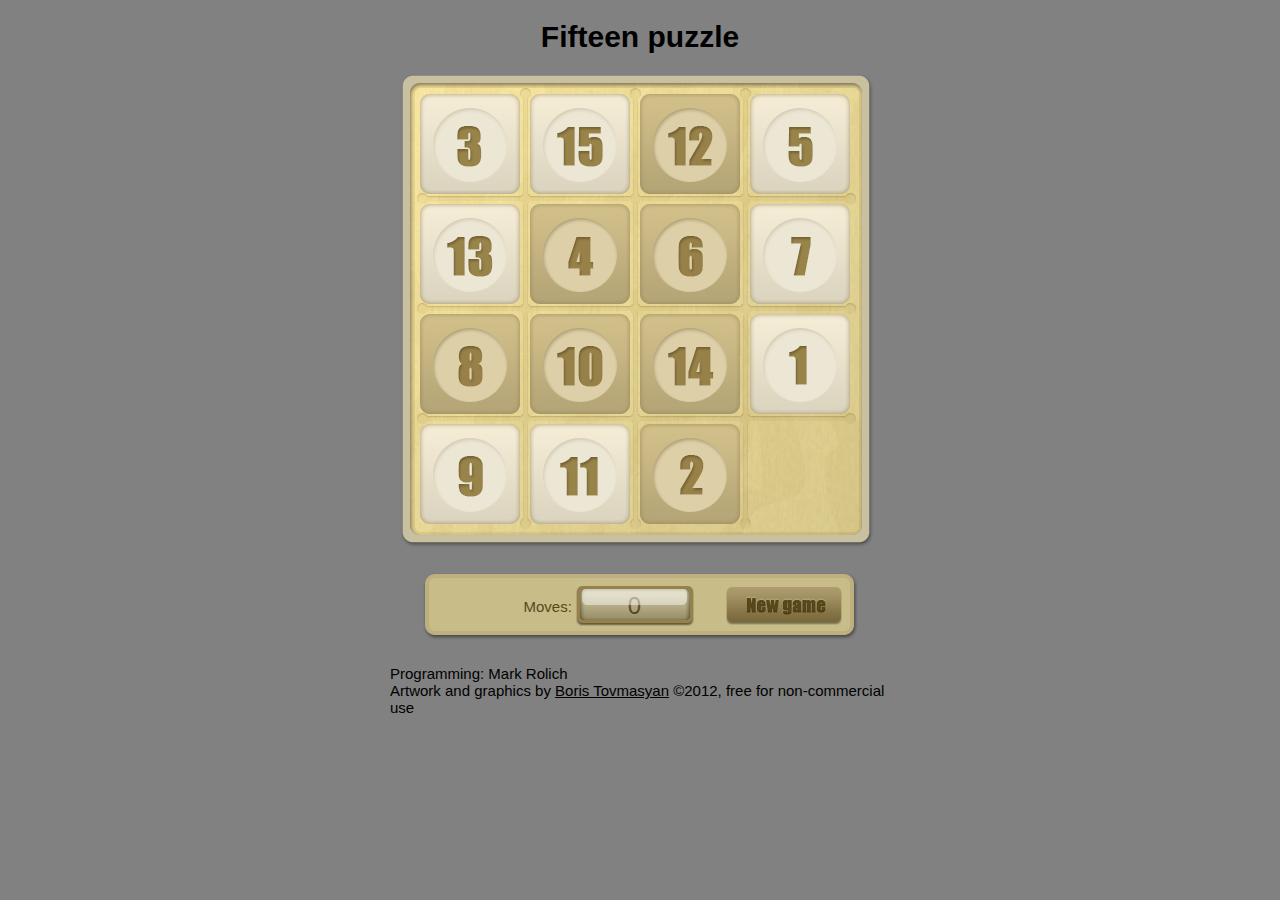
<file: demo/index.html>
<!DOCTYPE HTML PUBLIC "-//W3C//DTD HTML 4.01//EN"
"http://www.w3.org/TR/html4/strict.dtd">
<html>
<head>
<title>Fifteen puzzle</title>
<meta http-equiv="Content-Type" content="text/html; charset=utf-8">
</head>
<link rel="stylesheet" type="text/css" href="index.css">
<!--[if IE]>
	<link rel="stylesheet" type="text/css" href="ie6.css" />
<![endif]-->
<body>
<h1>Fifteen puzzle</h1>

<div id="board"></div>

<div class="controls">
<div class="lft">&nbsp;</div>
<div class="bg">
<div class="info" id="info">Moves: <div id="moves">0</div><div class="moves_bg">&nbsp;</div></div>
<a href="javascript:void(0)" id="new-game">&nbsp;</a>
</div>
<div class="rgt">&nbsp;</div>
</div>

<div class="credits">
    <div>Programming: Mark Rolich</div>
    <div>Artwork and graphics by <a href="http://www.facebook.com/boris.tovmasyan">Boris Tovmasyan</a> &copy;2012, free for non-commercial use</div>
</div>

<script type="text/javascript" src="../Event.js"></script>
<script type="text/javascript" src="../FifteenPuzzle.js"></script>
<script type="text/javascript">
"use strict";
var evt             = new Event(),
    board           = document.getElementById('board'),
    game            = new FifteenPuzzle(evt, board),
    gameInfo        = document.getElementById('info'),
    movesNum        = document.getElementById('moves'),
    btn             = document.getElementById('new-game'),
    restartText     = 'Are you sure to restart the game?',
    winRestartText  = 'Play again?',
    slideCallback   = function (moveCnt) {
        movesNum.childNodes[0].nodeValue = moveCnt;
    },
    restart         = function (confirmText) {
        if (window.confirm(confirmText)) {
            gameInfo.innerHTML = 'Moves: <div id="moves">0</div><div class="moves_bg">&nbsp;</div>';
            movesNum = document.getElementById('moves');
            movesNum.childNodes[0].nodeValue = 0;
            game.render();
        }
    },
    winCallback     = function (moveCnt) {
        gameInfo.innerHTML = 'You won in <strong>' + moveCnt + '</strong> moves!';

        window.setTimeout(function () {
            restart(winRestartText);
        }, 2000);
    };

game.render();
game.speed = 10;

game.onslide    = slideCallback;
game.onwin      = winCallback;

evt.attach('click', btn, function () {
    restart(restartText);
});
</script>
</body>
</html>
</file>
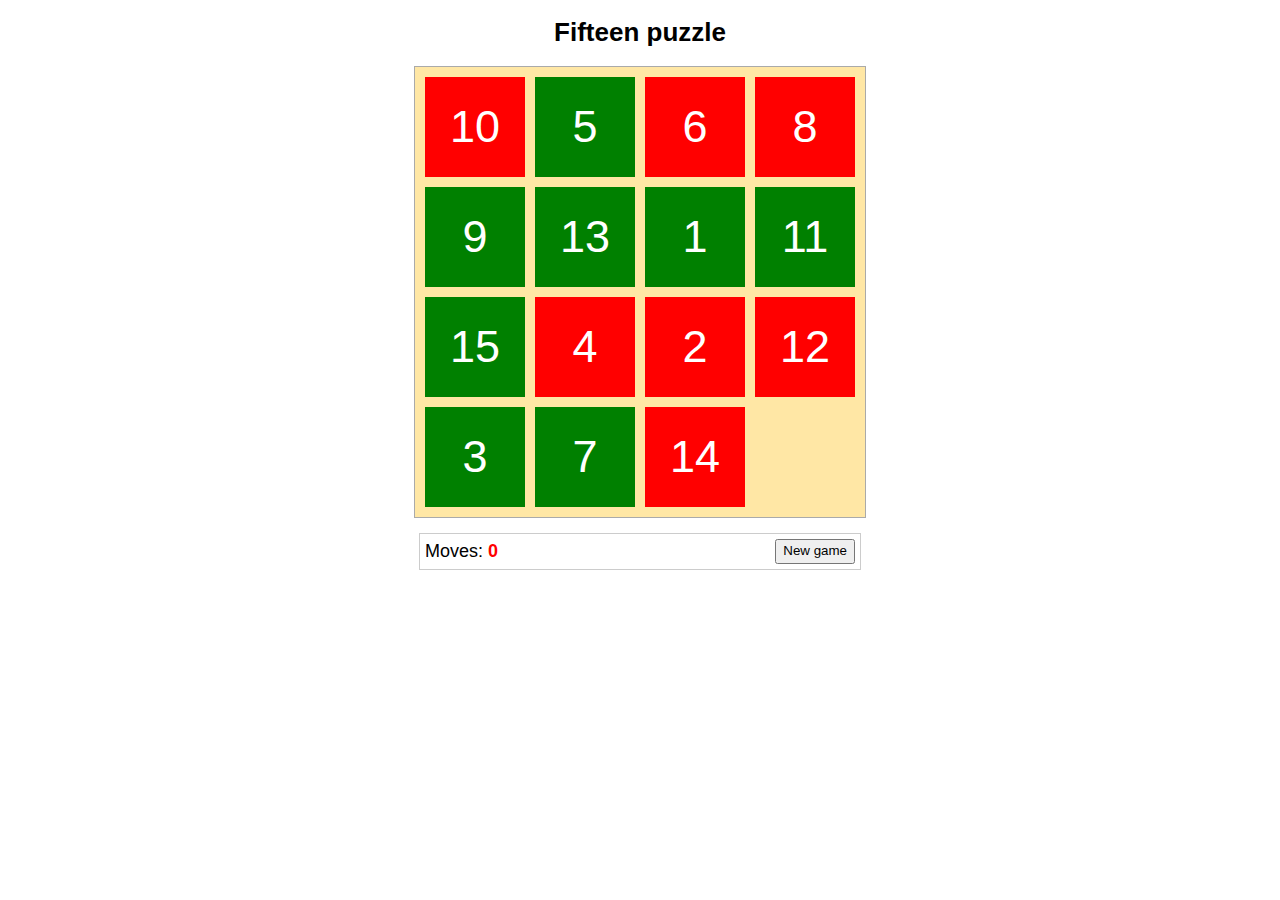
<file: fifteenpuzzle.html>
<!DOCTYPE HTML PUBLIC "-//W3C//DTD HTML 4.01//EN"
"http://www.w3.org/TR/html4/strict.dtd">
<html>
<head>
<title>Fifteen puzzle</title>
<meta http-equiv="Content-Type" content="text/html; charset=utf-8">
</head>
<link rel="stylesheet" type="text/css" href="fifteenpuzzle.css">
<body>
<h1>Fifteen puzzle</h1>

<div id="board">&nbsp;</div>

<div class="info">
<div id="game-info">Moves: <strong id="moves">0</strong></div>
<button type="button" id="new-game" style="float: right">New game</button>
</div>

<script type="text/javascript" src="Event.js"></script>
<script type="text/javascript" src="FifteenPuzzle.js"></script>
<script type="text/javascript">
"use strict";
var evt             = new Event(),
    board           = document.getElementById('board'),
    game            = new FifteenPuzzle(evt, board),
    gameInfo        = document.getElementById('game-info'),
    movesNum        = document.getElementById('moves'),
    btn             = document.getElementById('new-game'),
    restartText     = 'Are you sure to restart the game?',
    winRestartText  = 'Play again?',
    slideCallback   = function (moveCnt) {
        movesNum.childNodes[0].nodeValue = moveCnt;
    },
    restart         = function (confirmText) {
        if (window.confirm(confirmText)) {
            gameInfo.innerHTML = 'Moves: <strong id="moves">0</strong>';
            movesNum = document.getElementById('moves');
            movesNum.childNodes[0].nodeValue = 0;
            game.render();
        }
    },
    winCallback     = function (moveCnt) {
        gameInfo.innerHTML = 'You won in <strong>' + moveCnt + '</strong> moves!';

        window.setTimeout(function () {
            restart(winRestartText);
        }, 2000);
    };

game.render();
game.speed = 10;

game.onslide    = slideCallback;
game.onwin      = winCallback;

evt.attach('click', btn, function () {
    restart(restartText);
});
</script>
</body>
</html>
</file>
<file: demo/index.css>
html, body {
    font: 15px Impact, Arial, sans-serif;
    background-color: #818181
}

h1 {
    text-align: center
}

#board {
    background: transparent url('img/board.png') no-repeat 0 0 scroll;
    margin: 0px auto;
    padding: 10px 0 0 20px;
    width: 460px;
    height: 474px;
}

table {
    -moz-user-select: -moz-none;
    -khtml-user-select: none;
    -webkit-user-select: none;
    -ms-user-select: none;
    user-select: none;
    float: left;
    border-collapse: collapse;
    padding: 0;
    margin: 10px 0;
    font-size: 0;
    width: 440px;
    height: 440px;

}

table td {
    width: 100px;
    height: 100px;
    padding: 0px;
    margin: 0;
    top: 0;
    z-index: 0;
    vertical-align: top
}

table td a {
    position: absolute;
    width: 100px;
    height: 100px;
    line-height: 100px;
    display: block;
    text-decoration: none;
    padding: 0;
    text-align: center;
    z-index: 1000
}

.tile {
    background-color: transparent;
    background-image: url('img/tiles.png');
    background-repeat: no-repeat;
    font-size: 0
}

.tile-1  {background-position: 0 0}
.tile-2 {background-position: -100px 0px}
.tile-3 {background-position: -200px 0px}
.tile-4 {background-position: -300px 0px}
.tile-5 {background-position: 0px -100px}
.tile-6 {background-position: -100px -100px}
.tile-7 {background-position: -200px -100px}
.tile-8 {background-position: -300px -100px}
.tile-9 {background-position: 0px -200px}
.tile-10 {background-position: -100px -200px}
.tile-11 {background-position: -200px -200px}
.tile-12 {background-position: -300px -200px}
.tile-13 {background-position: 0px -300px}
.tile-14 {background-position: -100px -300px}
.tile-15 {background-position: -200px -300px}

.controls {
    width: 435px;
    margin: 15px auto 0 auto;
    overflow: hidden;
    padding: 0;
    height: 67px;
    line-height: 67px
}

.controls .lft {
    float: left;
    width: 11px;
    background: transparent url('img/ctrl_bar_lft_bg.png') no-repeat 0 0 scroll;
}

.controls .bg {
    float: left;
    width: 411px;
    background: transparent url('img/ctrl_bar_bg.png') repeat-x 0 0 scroll;
}

.controls .rgt {
    float: right;
    width: 13px;
    background: transparent url('img/ctrl_bar_rgt_bg.png') no-repeat 0 0 scroll;
}

.controls a {
    margin: 14px 3px 0 0;
    float: right;
    width: 116px;
    height: 38px;
    text-decoration: none;
    background: transparent url('img/new_game_btn_normal.png') no-repeat 0 0 scroll;
}

.controls a:hover {
    width: 116px;
    height: 38px;
    background: transparent url('img/new_game_btn_over.png') no-repeat 0 0 scroll;
}

.controls a:active {
    width: 116px;
    height: 38px;
    background: transparent url('img/new_game_btn_down.png') no-repeat 0 0 scroll;
}

.info {
    float: left;
    width: 170px;
    margin-left: 90px;
    position: relative;
    color: #594819
}

.info div {
    position: absolute;
    top: 0;
    right: 0;
    font-size: 24px;
    width: 118px;
    height: 40px;
    margin-top: 13px;
    text-align: center;
    line-height: 40px;
    z-index: 0
}

.info .moves_bg {
    position: absolute;
    z-index: 1000;
    background: transparent url('img/moves_bg.png') no-repeat 0 0 scroll;
    width: 118px;
    height: 40px;
    margin-top: 13px;
    text-align: center;
    line-height: 40px;
    top: 0;
    right: 0
}

.credits {
    margin: 25px auto 0 auto;
    width: 500px;
    text-align: left
}

.credits a {
    color: #000
}
</file>
<file: demo/ie6.css>
#board {
    background: none;
    filter:progid:DXImageTransform.Microsoft.AlphaImageLoader(enabled=true, sizingMethod=crop, src='img/board.png');
}

.tile {
    background-color: transparent;
    background-image: url('img/tiles.gif');
    background-repeat: no-repeat;
    font-size: 0
}

.controls .lft {
    background: none;
    filter:progid:DXImageTransform.Microsoft.AlphaImageLoader(enabled=true, sizingMethod=scale, src='img/ctrl_bar_lft_bg.png');
}

.controls .bg {
    background: transparent url('img/ctrl_bar_bg_ie.png') repeat-x 0 0 scroll;
}

.controls .rgt {
    background: none;
    filter:progid:DXImageTransform.Microsoft.AlphaImageLoader(enabled=true, sizingMethod=scale, src='img/ctrl_bar_rgt_bg.png');
}

.info {
    margin-left: 50px;
}

.info .moves_bg {
    background: none;
    filter:progid:DXImageTransform.Microsoft.AlphaImageLoader(enabled=true, sizingMethod=scale, src='img/moves_bg.png');
}
</file>
<file: fifteenpuzzle.css>
html, body {
    font: 13px Arial
}

h1 {
    text-align: center
}

table {
    -moz-user-select: -moz-none;
    -khtml-user-select: none;
    -webkit-user-select: none;
    -ms-user-select: none;
    user-select: none;
    margin: 0px auto;
    background-color: #FFE7A5;
    border-collapse: separate;
    border-spacing: 10px;
    padding: 0;
    border: solid 1px #aaa;
    font-size: 45px;
    *border-collapse: expression('separate', cellSpacing = '10px');
}

table td {
    width: 100px;
    height: 100px;
    padding: 0;
    margin: 0;
    top: 0;
    z-index: 0;
    vertical-align: top
}

table td a {
    position: absolute;
    width: 100px;
    height: 100px;
    line-height: 100px;
    display: block;
    text-decoration: none;
    padding: 0;
    color: #fff;
    text-align: center;
    z-index: 1000
}

.odd {
    background-color: green;
}

.even {
    background-color: red;
}

.info {
    width: 430px;
    margin: 15px auto 0 auto;
    border: solid 1px #ccc;
    overflow: hidden;
    padding: 5px;
    height: 25px;
    line-height: 25px
}

.info strong {
    color: red
}

.info div {
    float: left;
    font-size: 18px;
}

.info button {
    float: right;
    display: block;
    height: 25px;
    line-height: 12px
}
</file>
